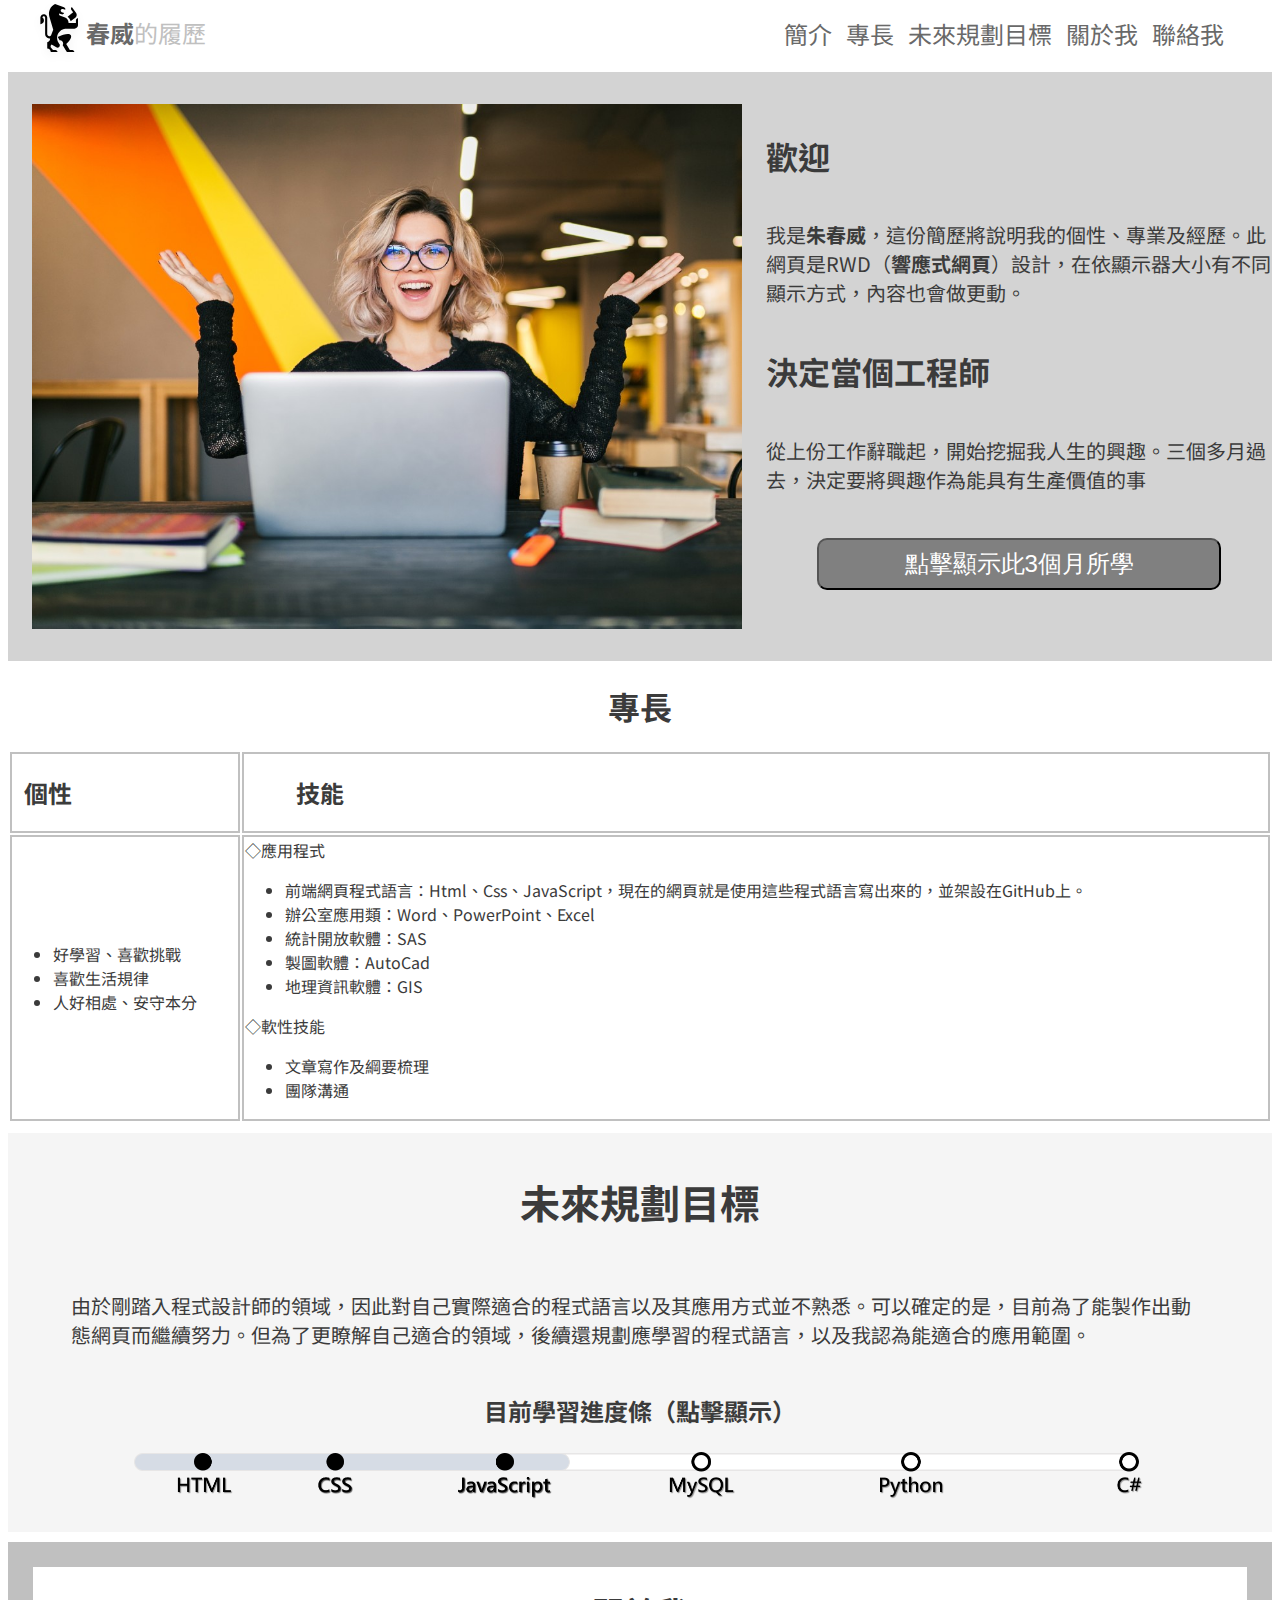
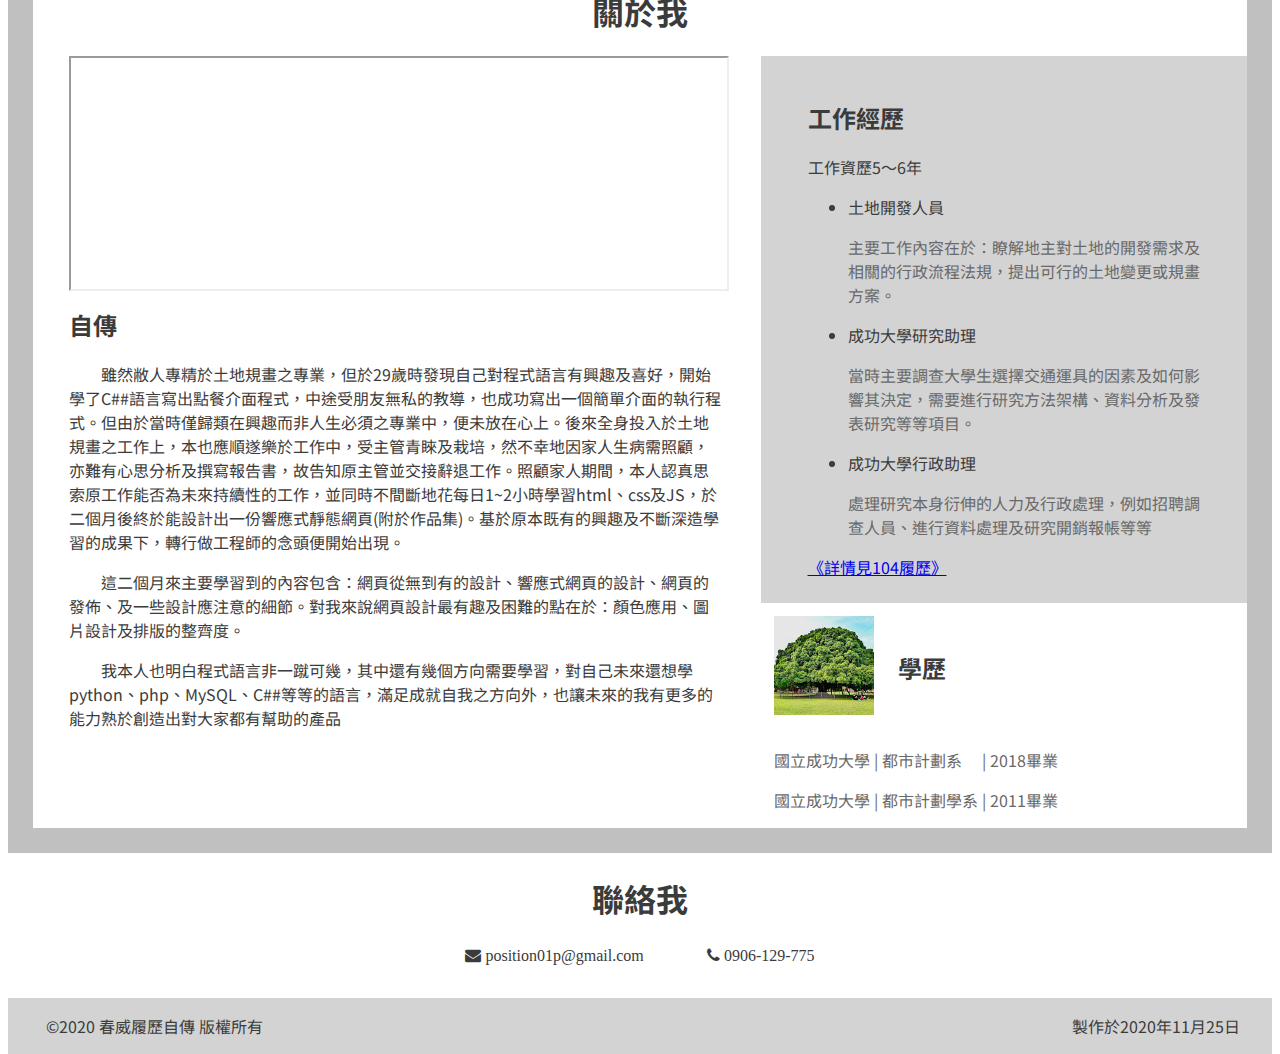
<file: index.html>
<!DOCTYPE html>
<html lang="en">
    <!--
        sec-1保留原樣，將內文改為簡介，即原本的轉職簡介。
        sec-2改名為"sec-1-2"，包括CSS改編，內容為這3個月寫的東西。
        新增sec-2內容寫專長，使用滑過(或點擊)顯示。
        sec-3分為二部分，一部分為長久顯示的簡介，改名為"sec-3.1"，一部分點擊後的顯示，改名為"sec-3.2"。全都納在sec-3內。
    -->
<head>
    <meta charset="UTF-8">
    <meta name="viewport" content="width=device-width, initial-scale=1.0">
    <link rel="stylesheet" type="text/css" href="https://stackpath.bootstrapcdn.com/font-awesome/4.7.0/css/font-awesome.min.css">
    <link href="https://fonts.googleapis.com/css2?family=Noto+Sans+TC&display=swap" rel="stylesheet">
    <link href="css/style.css" type="text/css" rel="stylesheet">
    <title>朱春威的履歷</title>
</head>
<body>
    <header>
        <!--desktop version-->
        <div class="div-header">
            <div class="desktop-logo-part">
                <object data="images/ic-logo.svg" type="image/svg+xml"></object>
                <span class="dimgray"><p> 春威</p></span>
                <span class="silver"><p>的履歷</p></span>
            </div>
            <nav class="desktop-right-part">
                <ul>
                    <li><a href="#sec-1-1">簡介</a></li>
                    <li><a href="#sec-2">專長</a></li>
                    <li><a href="#sec-3">未來規劃目標</a></li>
                    <li><a href="#sec-4">關於我</a></li>
                    <li><a href="#sec-5">聯絡我</a></li>
                </ul>
            </nav>
        
            <!--mobile version-->
            <div class="mobile">
                <span><a href="#sec-1-1"><object class="svg-link" data="./images/Introduction.svg" type="image/svg+xml"></object></a></span>
                <span><a href="#sec-2"><object class="svg-link" data="./images/Skill.svg" type="image/svg+xml"></object></a></span>
                <span><a href="#sec-3"><object class="svg-link" data="./images/Goal.svg" type="image/svg+xml"></object></a></span>
                <span><a href="#sec-4"><object class="svg-link" data="./images/ic-login.svg" type="image/svg+xml"></object></a></span>
                <span><a href="#sec-5"><object class="svg-link" data="./images/ContactME.svg" type="image/svg+xml"></object></a></span>
            </div>
        </div>
    </header>

<!--內文-->
  <div id=section>

<!--section-1-->
    <!--section-1-1-->
    <div id="sec-1-1" >
        <div class="1080">
            <div class="section-1">
                <div class="sec1-left-part">
                    <div class="photo">
                    <img src="./images/banner-funny-happy.jpg"></image>
                    </div>
                </div>
                                                                                                                                                                                                                
                <div class="sec1-right-part">
                    <h1>歡迎</h1>
                    <p>我是<b>朱春威</b>，這份簡歷將說明我的個性、專業及經歷。此網頁是RWD（<b>響應式網頁</b>）設計，在依顯示器大小有不同顯示方式，內容也會做更動。</p>
                    <h1 class="second">決定當個工程師</h1>
                    <span><p>從上份工作辭職起，開始挖掘我人生的興趣。三個多月過去，決定要將興趣作為能具有生產價值的事</p></span>
                    <div id="sohwContent"> </div>
                    
                    <button id="buttonOpen">點擊顯示此3個月所學</button>
                    
                </div>
            </div>
        </div>

    

    <!--section-1-2-->
        <div id="sec-1-2">
            <div class="section-1-2">
                <div class="sec1-2-left-part">
                    <div class="photo">
                        <img src="./images/sect-1-2-Photo/concentrated-girl-surrounded-by-books.jpg">
                    </div>
                    <div class="word">
                        <h1>當網頁工程師的起因是...</h1>
                        <span>
                            <p>一開始只是想做自己的形象網頁，所以嘗試，也從中找到自己的興趣。在不斷試誤、學習及請教中，終於有了一點成果。從無到有的耕耘，那才是自己能體會、瞭解及感到欣喜的過程。所謂滴水能穿石，這也是我從開始學程式最主要的策略及行程，選擇對自己的興趣保持彈性，這樣才跑得久且長。</p>
                        </span>
                    </div>
                </div>
            <!--desktop-->
                <div class="desktop-sec1-2-right-part">
                    
                    <div class="container">
                        <div class="img-container">
                            <img src="images/sect-1-2-Photo/HTML.jpg">
                        </div>
                        <div class="word">
                            <h2>學習Html</h2>
                            <p>主要架構網頁的語法，當中學到網頁的架構組成，網頁的標題及內文、圖片、影片及音源的插入等等。一開始主要使用的框架是Visual Studio，到後來使用GitHub上架網站。</p>
                            <!--<a class="readme" href="#">Read more</a>-->
                        </div>
                    </div>

                    <div class="container">
                        <div class="img-container">
                            <img src="images/sect-1-2-Photo/css-file.png">
                        </div>
                        <div class="word">
                            <h2>學習Css</h2>
                            <p>這部分是我學習靜態網站過程中花最長的時間，Css是Html的美化及延伸，主要是網頁的美工，諸多例如排版、字型及響應式網頁的原理及廣泛地仰賴Css程式的架構。</p>
                            <!--<a class="readme" href="#">Read more</a>-->
                        </div>
                    </div>

                    <div class="container-3">
                        <div class="img-container">
                            <img src="images/sect-1-2-Photo/JavaScript.jpg">
                        </div>                
                        <div class="word">
                            <h2>學習JavaScript</h2>
                            <p>JavaScript為製作動態網頁（互動式網頁）的根基，包含觸發JS公式，本網頁的按鍵為互動式網頁一環。</p>
                            <!--<a class="readme" href="#">Read more</a>-->
                        </div>
                    </div>               
                </div>
                
            
            <!--mobile-->
                <div class="mobile-sec1-2-right-part">
                    
                    <div class="container">
                        <div class="img-container">
                            <img src="images/information-orientation-mobile.jpg">
                        </div>
                        <div class="word">
                            <h2>學習Html</h2>
                            <p>主要架構網頁的語法，當中學到網頁的架構組成，網頁的標題及內文、圖片、影片及音源的插入等等。一開始主要使用的框架是Visual Studio，到後來使用GitHub上架網站。</p>
                            <!--<a class="readme" href="#">Read more</a>-->
                        </div>
                    </div>

                    <div class="container">
                        <div class="img-container">
                            <img src="images/information-campus-mobile.jpg">
                        </div>
                        <div class="word">
                            <h2>學習Css</h2>
                            <p>這部分是我學習靜態網站過程中花最長的時間，Css是Html的美化及延伸，主要是網頁的美工，諸多例如排版、字型及響應式網頁的原理及廣泛地仰賴Css程式的架構。</p>
                            <!--<a class="readme" href="#">Read more</a>-->
                        </div>
                    </div>

                    <div class="container">
                        <div class="img-container">
                        <img src="images/information-guest-lecture-mobile.jpg">
                        </div>
                        <div class="word">
                            <h2>學習JavaScript</h2>
                            <p>JavaScript為製作動態網頁（互動式網頁）的根基，雖說目前我能寫出靜態網頁，但互動式網頁才是我對網頁前端工程師最主要的定位，亦是我目前正在努力的方向</p>
                            <!--<a class="readme" href="#">Read more</a>-->
                        </div>
                    </div>
                                
                </div>
            </div>
        </div>
        <button id="buttonClose">點此收起</button>
    </div>

<!--section-2-->

    <div id="sec-2" class="section-2">
        <div class="sec-2-title">
            <h1>專長</h1>
        </div>
        <div class="desktop-sec-2">
            <table>
            <tr>
                <td class="column1"><h2>個性</h2></td>
                <td class="column2"><h2>技能</h2></td>
            </tr>

            <tr>
                <td class="column1">
                    <ul>
                        <li>好學習、喜歡挑戰</li>
                        <li>喜歡生活規律</li>
                        <li>人好相處、安守本分</li>
                    </ul>
                </td>

                <td class="column2">
                    ◇應用程式
                    <ul>
                        <li>前端網頁程式語言：Html、Css、JavaScript，現在的網頁就是使用這些程式語言寫出來的，並架設在GitHub上。</li>
                        <li>辦公室應用類：Word、PowerPoint、Excel</li>
                        <li>統計開放軟體：SAS</li>
                        <li>製圖軟體：AutoCad</li>
                        <li>地理資訊軟體：GIS</li>
                    </ul>

                    ◇軟性技能
                    <ul>
                        <li>文章寫作及綱要梳理</li>
                        <li>團隊溝通</li>
                    </ul>
                </td>
            </tr>

            </table>
        </div>
    
        <div class="mobile-sec-2">
            <h2>個性</h2>
            <ul>
                <li>好學習、喜歡挑戰</li>
                <li>喜歡生活規律</li>
                <li>人好相處、安守本分</li>
            </ul>
            <h2>技能</h2>
            <p>◇應用程式</p>
                <ul>
                    <li>前端網頁程式語言：Html、Css、JavaScript，現在的網頁就是使用這些程式語言寫出來的，並架設在GitHub上。</li>
                    <li>辦公室應用類：Word、PowerPoint、Excel</li>
                    <li>統計開放軟體：SAS</li>
                    <li>製圖軟體：AutoCad</li>
                    <li>地理資訊軟體：GIS</li>
                </ul>

            <p>◇軟性技能</p>
                <ul>
                    <li>文章寫作及綱要梳理</li>
                    <li>團隊溝通</li>
                </ul>
        </div>
    
    </div>
    


<!--section-3-->
    <div id="sec-3">
        <div class="section-3">
            <div class="sec3-title">
                <h1>未來規劃目標</h1>
            </div>

            <div class="sec3-introduction">
                <p>由於剛踏入程式設計師的領域，因此對自己實際適合的程式語言以及其應用方式並不熟悉。可以確定的是，目前為了能製作出動態網頁而繼續努力。但為了更瞭解自己適合的領域，後續還規劃應學習的程式語言，以及我認為能適合的應用範圍。</p>
            </div>
        
            <div class="introductSchedule">
                <h2>目前學習進度條（點擊顯示）</h2>
            </div>

            <div class="schedule">
                <div class="schedule-photo"><image id="schedule-HTML"  src="./images/schedule-module/schedule-HTML.png"></image></div>
                <div class="schedule-photo"><image id="schedule-css" src="./images/schedule-module/schedule-css.png"></image></div>
                <div class="schedule-photo"><image id="schedule-JS" src="./images/schedule-module/schedule-JS.png"></image></div>
                <div class="schedule-photo"><image id="schedule-MySQL" src="./images/schedule-module/schedule-MySQL.png"></image></div>
                <div class="schedule-photo"><image id="schedule-Python" src="./images/schedule-module/schedule-Python.png"></image></div>
                <div class="schedule-photo"><image id="schedule-C#" src="./images/schedule-module/schedule-C.png"></image></div>

            </div>

            <div class="sec-3-2">
                 <div id="sec-3-contain-1" class="container">
                    <div class="photo-container">
                        <img src="./images/sec-3-2-Photo/course-HTML-cut.jpg">
                    </div>
                    <div class="text-container">
                        <h2>HTML 已完成內容：</h2>
                        　Element　網頁的元素，也稱tag<br>
                        　Structure　網頁的結構<br>
                        　Document Standards　網頁聲明<br>
                        　Tables　網頁表格<br>
                        　Forms　網頁元素中的形式設定<br>
                        　Semantic HTML　網頁的語意</p>
                    </div>
                </div>
            

                <div id="sec-3-contain-2" class="container">
                    <div class="photo-container">
                        <img src="./images/sec-3-2-Photo/curse-css-cut.png">
                    </div>
                    <div class="text-container">
                        <h2>CSS 已完成內容：</h2>
                        <p>　Selectors and Visual Rules　選擇器及撰寫規則<br>
                            　Box Model　盒子模型<br>
                            　Display and Positioning　顯示及定位<br>
                            　Colors　顏色設定<br>
                            　Typography　文字排版<br>
                            　Flex　板模排版<br>
                            　Grid　格線排版<br>
                            　Transition　版面變化<br>
                        </p>
                    </div>
                </div>

                <div id="sec-3-contain-3" class="container">
                    <div class="photo-container">
                        <img src="./images/sec-3-2-Photo/curse-JS-cut.jpg">
                    </div>
                    <div class="text-container">
                        <h2>JavaScript 已完成內容：</h2>
                        <p>　Conditionals　條件表達<br>
                            　Function　公式寫法<br>
                            　Scope　變量範圍<br>
                            　Arrays　數列寫法<br>
                            　Loops　循環列<br>
                            　Iterators　高階函數<br>
                            　Objaects　物件寫法<br>
                            　Classes　分類<br>
                            　Modules　模組<br>
                            　Async-Await　異步處理<br>
                            　Requests　HTTP請求回應<br>
                        </p>
                    </div>
                </div>
            
                <div id="sec-3-contain-4" class="container">
                    <div class="photo-container">
                        <img src="./images/sec-3-2-Photo/curse-MySQL-cut.jpg">
                    </div>
                    <div class="text-container">
                        <h2>MySQL 未來進行內容：</h2>
                        <p>Queries<br>
                            Aggregate Function　函數公式<br>
                            Multiple Tables　多重表格<br>
                            
                        </p>
                    </div>
                </div>

                <div id="sec-3-contain-5" class="container">
                    <div class="photo-container">
                        <img src="./images/sec-3-2-Photo/course-Python-cut.jpg">
                    </div>
                    <div class="text-container">
                        <h2>Python 未來進行內容：</h2>
                        <p>　Function　公式使用<br>
                            　Control-flow　控制流程<br>
                            　List資料結構處理程序<br>
                            　Loops　迴圈程式<br>
                            　Strings　字串物件<br>
                            　Modules　模組創建<br>
                            　Dictionaries　未指定變數組創建<br>
                            　Files　檔案格式轉換<br>
                            　Classes　各類資料轉換<br>
                        </p>
                    </div>
                </div>
                
                <div id="sec-3-contain-6" class="container">
                    <div class="photo-container">
                        <img src="./images/crazy-man-dancing-funny-expression.jpg">
                    </div>
                    <div class="text-container">
                        <h2>其他</h2>
                        <p>學習其他需要由前端轉至後端的程式語言，例如PHP。未來也會持續學習C#等程式，及手機APP程式所需的語言，如Ruby、Kotlin或Swift。
                        </p>
                    </div>
                </div>

            </div>

        </div>
    </div>


<!--section-4--> 
    <div id="sec-4" class="section-4">
        <div class="sec4-title">
            <h1>關於我</h1>
        </div>

        <div class="sec4-container">
            <div class="sec4-left-part">
                <div class="video">
                    <iframe width="100%" height="100%" src="https://www.youtube.com/embed/Y9Vjv38zxfc" allowfullscreen></iframe>
    <!--重要的  <video src=src="https://www.youtube.com/embed/Y9Vjv38zxfc" controls></video>  --> 
                </div>
            <!--desktop-->
                <div class="autobiography">
                    <h2>自傳</h2>
                    <p>　　雖然敝人專精於土地規畫之專業，但於29歲時發現自己對程式語言有興趣及喜好，開始學了C##語言寫出點餐介面程式，中途受朋友無私的教導，也成功寫出一個簡單介面的執行程式。但由於當時僅歸類在興趣而非人生必須之專業中，便未放在心上。後來全身投入於土地規畫之工作上，本也應順遂樂於工作中，受主管青睞及栽培，然不幸地因家人生病需照顧，亦難有心思分析及撰寫報告書，故告知原主管並交接辭退工作。照顧家人期間，本人認真思索原工作能否為未來持續性的工作，並同時不間斷地花每日1~2小時學習html、css及JS，於二個月後終於能設計出一份響應式靜態網頁(附於作品集)。基於原本既有的興趣及不斷深造學習的成果下，轉行做工程師的念頭便開始出現。</p>
                    <p>　　這二個月來主要學習到的內容包含：網頁從無到有的設計、響應式網頁的設計、網頁的發佈、及一些設計應注意的細節。對我來說網頁設計最有趣及困難的點在於：顏色應用、圖片設計及排版的整齊度。</p>
                    <p>　　我本人也明白程式語言非一蹴可幾，其中還有幾個方向需要學習，對自己未來還想學python、php、MySQL、C##等等的語言，滿足成就自我之方向外，也讓未來的我有更多的能力熟於創造出對大家都有幫助的產品</p>
                </div>
            </div>
        <!--desktop-->
            <div class="sec4-right-part">
                <div class="container-color">
                    <div class="work-experiance">
                        <h2>工作經歷</h2>
                        <p>工作資歷5～6年</p>
                        <ul class=experience>
                            <li>土地開發人員</li>
                            <article><p >主要工作內容在於：瞭解地主對土地的開發需求及相關的行政流程法規，提出可行的土地變更或規畫方案。</p></article>
                            <li>成功大學研究助理</li>
                            <article><p >當時主要調查大學生選擇交通運具的因素及如何影響其決定，需要進行研究方法架構、資料分析及發表研究等等項目。</p></article>
                            <li>成功大學行政助理</li>
                            <article><p >處理研究本身衍伸的人力及行政處理，例如招聘調查人員、進行資料處理及研究開銷報帳等等</p></article>
                        </ul>
                        <div>
                            <a class="104" href="https://pda.104.com.tw/profile/share/1XcxeK3YE0MJ7ood4PDpzN4W3htnD6F4">《詳情見104履歷》</a>
                        </div>
                    </div>
                </div>

                <div class="education">
                    <div class="photoAndTitle">
                        <div class="education-photo"><img src="./images/Cheng-Kung-University-cut.png"></div>
                        <h2>學歷</h2>
                    </div>
                    <div class="education-contain">
                        <p>國立成功大學 | 都市計劃系　 | 2018畢業</p>
                        <p>國立成功大學 | 都市計劃學系 | 2011畢業</p>
                    </div>
                </div>            
            </div>

        </div>
    </div>

<!--section-5-->
    <div id="sec-5" class="section-5">
        <h1>聯絡我</h1>
        <div class="contectMe">
        <div class="email"><i class="fa fa-envelope" aria-hidden="true"> position01p@gmail.com </i></div>
        <div class="phone"><i class="fa fa-phone" aria-hidden="true"> 0906-129-775 </i></div>
        </div>
    </div>

</div><!--id=section-->
</body>



<footer>
    <div class="footer-container">
        <div class="left-part">
            <p>©2020 春威履歷自傳 版權所有</p>
        </div>
        <div class="right-part">
            <p>製作於2020年11月25日</p>
        </div>
    </div>
</footer>
<script src='./JavaScript/main.js'></script>
    </div>
</file>
<file: css/style.css>
html{
    font-family: 'Noto Sans TC', sans-serif;
    scroll-behavior: smooth;
}

/*很重要，為了讓svg圖案能有超連結*/
object{
    pointer-events: none;
}

/*開闔內容設定*/
#sec-1-2{
    display: none;
}

/*navigation*/
.div-header{
    position: fixed;
    z-index: 100;
    height:64px;
    width:100%;
    background-color: white;
    /*header設置flex並排列*/
    display: inline-flex;
    justify-content: space-between;
    margin-top:-0.5rem;
}

#section{
    position: relative;
    top:64px;
    display: flex;
    flex-wrap: wrap;
}




@media only screen and (min-width:760px){
/*Header-start*/
   


    header .mobile{
        display: none;
    }

    header .desktop-logo-part{
        height: 100%;
        width: 240px;
        display: inline-flex;
        margin-left:24px;

        /*文字大小*/
        font-size: 1.5rem;

        }
    /*logo區塊-文字高度置中對齊*/
    header .desktop-logo-part span{
        display:inline-flex;
        flex-direction: column;
        justify-content: center;
    }
    
    /*logo的文字顏色*/
    header .desktop-logo-part .dimgray{
        color:dimgray;
        font-weight: bold;
    }

    header .desktop-logo-part .silver{
        color:silver;
    }

    header .desktop-right-part{
        display: inline-flex;
        margin-right:5%;
        height: 100%;
        max-width: 1000px;
        min-width: 480px;
        
    }


    header .desktop-right-part ul{
        display: flex;
        flex-wrap: nowrap;
        justify-content: space-between;
        /*重要*/list-style: none;
        height:auto;
        width:100%; 
        
    }

    header .desktop-right-part li a{
        display: block;
        color:dimgray;
        font-size:1.5rem;
        /*重要*/text-decoration: none;

    }
   
/*Header-end*/

/*section-1-start*/
    .section-1{
        background-color: lightgray;
        display:flex;
        width:100%;
        height: auto;
    }


    .section-1 .sec1-left-part{
        width:60%;
        height: auto;
        overflow: hidden;
    }

    .sec1-left-part .photo{
        margin:32px 24px;

    }

    .sec1-left-part img{
        width:100% ;
        height: auto;
        display:block;

    }

    .section-1 .sec1-right-part{
        width:40%;
        text-align: left;
        display: flex;
        flex-direction: column;
        justify-content: center;
        color: rgb(59, 59, 59);
    }

    .section-1 .sec1-right-part span{

        width: 100%;
        height: auto;
    }

    .section-1 .sec1-right-part h1{
        text-align: left;
    }

    .section-1 .sec1-right-part p{
        font-size: 1.25em;
    }



    #buttonOpen{
        display:block;
        background-color: gray ;
        text-align: center;
        width: 80%;
        height:auto;
        border-radius: 10px;
        margin: 24px auto 32px auto;
        padding: 8px 0;
        cursor: pointer;

        color: white;
        text-decoration: none;
        font-size: 24px;
    }

    #buttonClose{
        display:none;
        background-color: gray ;
        text-align: center;
        width: 80%;
        height:auto;
        border-radius: 10px;
        margin: 24px auto 32px auto;
        padding: 8px 0;
        cursor: pointer;

        color: white;
        text-decoration: none;
        font-size: 24px;
    }

    #buttonOpen:hover, #buttonClose:hover{
        background-color: white;
        color: dimgray;
        font-weight: bold;
    }

/*section-1-end*/

/*section-1-2-start*/    /*開闔內容*/
    .mobile-sec1-2-right-part{
        display: none;
    }

    .section-1-2{
        background-color: white;
        width: 100%;
        height: auto;
        display: inline-flex;
    }

    .sec1-2-left-part{
        width: 60%;
        height: auto;
    }


    .sec1-2-left-part .photo{
        width: auto;
        height: auto;
        margin: 32px 24px 0 32px;
        overflow: hidden; 
    }

    .sec1-2-left-part .photo img{
        width: 100%;
        height: auto;
        display: block;
    }

    .sec1-2-left-part .word{
        width: auto;
        height: auto;
        padding-bottom:32px ;
        margin-left: 32px;
    }

    .sec1-2-left-part .word h1{
        font-size: 2.5rem;
        color: rgb(59, 59, 59);
    }

    .sec1-2-left-part .word p{
        font-size: 1.25rem;
        color: rgb(59, 59, 59);
    }

    .sec1-2-left-part .hiring-com{
        padding-top: 1rem;
    }


    .desktop-sec1-2-right-part{
        width: 40%;
        height: auto;
        display:inline-flex;
        flex-direction: column;
        justify-content: space-around;
    }

    .img-container{
        width: 35%;
        height: auto;
        margin: auto 5%;

    }

    .desktop-sec1-2-right-part img{
        width:100%;
        height: auto;
        display: block;
    }

    .desktop-sec1-2-right-part .container{
        display: inline-flex;
        align-content: center;
        flex-wrap: nowrap;

    }

    .container-3{
        display: inline-flex;
        flex-wrap: nowrap;
        background-color: Gainsboro;
    }

    .desktop-sec1-2-right-part .word{
        width: 65%;
        height: auto;
        overflow: hidden;
        color: rgb(59, 59, 59);
    }

    .readme{
        text-decoration: none;
        color: rgb(59, 59, 59);
    }

/*section-1-2-end*/


/*section-2-start*/
    .section-2{
        width: 100%;
        height: auto;
    }

    .sec-2-title{
        text-align: center;
        color:rgb(59, 59, 59); 
        width: 100%;
        height: auto;
    }

    table{
        width: 100%;
    }

    .section-2 td{
        color:rgb(59,59,59);
        border: 2px solid silver;
    }    


    .section-2 h2{
        margin-left:5%;
    }

    .mobile-sec-2{
        display:none;
    }
/*section-2-end*/

/*section-3-start*/
    .section-3{
        background-color: WhiteSmoke;
        width: 100%;
        height: auto;
        display: flex;
        flex-wrap: wrap;
        margin: 10px 0 10px 0;
        padding-bottom: 10px;
    }

    .section-3 .sec3-title{
        width: 100%;
        height: auto;
        text-align: center;
    }

    .section-3 .sec3-title h1{
        margin: 1em auto;
        color: rgb(59, 59, 59);
        font-size: 2.5rem;
    }

    .section-3 .sec3-introduction{
        width: 97.5%;
        height: auto;
        margin: 0 5% ;
        color: rgb(59, 59, 59);
    }

    .sec3-introduction p{
        font-size: 1.25rem;
    }

    #sec-3 .introductSchedule{
        display: block;
        width: 100%;
        height:auto;
        margin:auto;
        text-align: center;
    }

    #sec-3 h2{
        font-size: 1.5rem;
        color: rgb(59,59,59);
        margin: 1.5rem auto;
    }
     
    /*schedule進度條*/
    .schedule{
        display:inline-flex;
        width: 80%;
        height: 50px;
        margin: auto auto 20px auto;
        /*border:2px solid red;*/
    }

    .schedule-photo{
        display:block;
        cursor:pointer;
    }

    .schedule-photo img{
        width:100%;
        height: auto;
    }

/*sec-3-2互動式部分*/
    .section-3 .sec-3-2{
        display: inline-flex;
        flex-wrap: wrap;
        width: 100%;
        height:auto;

        
    }

    .sec-3-2 .container{
        margin: auto;
        width:90%;
        height: 100%;

    }

    .sec-3-2 .photo-container{
        display:block;
        width: 40%;
        height: auto;
        overflow: hidden;
        margin:auto;
    }

    .section-3 .photo-container img{
        display: block;
        width: 100%;
        height:auto;
    }

    .section-3 .text-container{
        width: 60%;
        height: auto;
        color: rgb(59, 59, 59);
        font-size: 1em;
        margin-left: 5%;
    }

    /*決定開闔部分*/
    #sec-3-contain-1{
        display:none;
    }
    #sec-3-contain-2{
        display:none;
    }
    #sec-3-contain-3{
        display:none;
    }
    #sec-3-contain-4{
        display:none;
    }
    #sec-3-contain-5{
        display:none;
    }
    #sec-3-contain-6{
        display:none;
    }




/*section-3-end*/

/*section-4-start*/
.section-4 {
    position: relative;
    /*top: 64px;*/
    display: flex;
    flex-wrap: wrap;
    border: 25px solid silver;
}

.section-4 .sec4-title{
    width: 100%;
    height: auto;
    text-align:center ;
    color: rgb(59, 59, 59);
}

.sec4-container{
    display: inline-flex;
}

.sec4-container .sec4-left-part {
    width: 60%;
    height: auto;
}

.sec4-container .sec4-right-part{
    width: 40%;
    height: auto;
}

.sec4-right-part{
    display: flex;
    flex-wrap: wrap;
    align-content: flex-start;
    justify-content: center;
}

.sec4-left-part .video{
    width: 90%;
    height: 30%;
    margin: auto;
    text-align: center;

}

.video iframe{
    width: 100%;
    height: 100%;

}



.sec4-right-part .container-color{
    width: 100%;
    height: auto;
    display: inline-flex;
    background-color: lightgray;
    padding:5% 5%;
}

.sec4-right-part .container{
    width: 100%;
    height: auto;
    display: inline-flex;
    padding:5% 5%;
}

.sec4-left-part .autobiography{
    width: 90%;
    height: auto;
    margin: auto;
    color: rgb(59, 59, 59);
}

.sec4-right-part .work-experiance{
    width:90%;
    height: auto;
    display: block;
    margin-left:5%;
}

.sec4-right-part .work-experiance h2,.sec4-right-part .work-experiance p{
    color: rgb(59, 59, 59);;
}

.sec4-right-part .work-experiance ul{
    color: rgb(59, 59, 59);
}

.sec4-right-part article p{
    color:dimgray!important;
}

.sec4-right-part .education{
    width: 100%;
    height: auto;
    display:inline-flex;
    flex-direction: column;
    color: rgb(59,59,59);
}

.sec4-right-part .education .photoAndTitle{
    display: inline-flex;
    text-align: center;
    color:rgb(59,59,59);
}

.education-photo{
    display: block;
    margin: 2.5%;
}

.education-photo img{
    width: 100%;
    height: auto;
}

.education h2{
    margin:auto auto auto 2.5%;
    text-align: center;

}

.sec4-right-part .education p{
    color:dimgray;
    margin-left: 2.5%;
}
/*section-4-end*/


/*section-5-start*/
.section-5{
    width: 100%;
    height: auto;
    color: rgb(59, 59, 59);
}

.section-5 h1{
    text-align: center;
}

.section-5 .contectMe{
    display: inline-flex;
    justify-content: center;
    width: 100%;
    height: auto;
    margin-bottom: 2.5%;
}

.section-5 .phone{
    margin-left: 5%;
}
/*section-5-end*/

/*footer-start*/
    .footer-container{
        width: 100%;
        height: auto;
        display: inline-flex;
        flex-wrap:nowrap ;
        justify-content: space-between;
        position: relative;
        top:64px;
        background-color: lightgray;

    }

    .footer-container .left-part{
        margin-left: 3%;
        color:rgb(59,59,59);

    }

    .footer-container .right-part{
         margin-right: 2.5%;
         color:rgb(59,59,59);         

    }
/*footer-end*/
}

/*半個desktop*/ /*760px~1080px*/


/*mobile*/
@media only screen and (max-width:760px){
    /*Header-start*/
        .desktop-logo-part{
            display: none;
        }
    
        .desktop-right-part{
            display: none;
        }
    
        .mobile{
            height: 100%;
            width: 100%;
            display: inline-flex;
            justify-content: space-around;
        }
    
        .mobile span{
            /*將裏頭的object高度置中*/
            display: inline-flex;
            flex-direction: column;
            justify-content: center;
            width: auto;
            height: 90%;

        }

        .mobile a{
            width: auto;
            height: 100%;
        }

        .mobile span .svg-link{
            width: auto;
            height: 50%;
            margin-top: 50%;
  
        }
    
    /*section-1-start*/
        .section-1{
            /*position: relative;*/
            /*top:64px;*/
            background-color: silver;
            display:flex;
            flex-wrap: wrap;
            width:100%;
            height: auto;
        }
        
        .section-1 img{
            display: block;
            width:100%;
            height: auto;
        }
    
        .section-1 .sec1-right-part{
            width:100%;
            text-align: left;
            display: flex;
            flex-wrap: wrap;
            color: rgb(59, 59, 59);
            margin-left: 16px;
        }
    
        .section-1 .sec1-right-part h1{
            font-size: 2rem;
            font-weight: bold;
            text-align: left;
            margin: 5% auto auto auto;
        }

        .section-1 .sec1-right-part h1.second{
            font-size: 1.5rem;
            font-weight: bold;
            text-align: left;
            margin: 5% auto auto auto;
        }
    
        .section-1 .sec1-right-part p{
            font-size: 1.25rem;
        }
    
        .section-1 .sec1-right-part #sohwContent{
            display:none;
            font-size: 24px;
        }
    
        .sec1-right-part #buttonOpen{
            display:block;
            background-color: gray ;
            text-align: center;
            width: 100%;
            height:auto;
            border-radius: 10px;
            margin: 24px auto 32px auto;
            padding: 8px 0;
    
            color: white;
            text-decoration: none;
            font-size: 24px;
        }
    
        #buttonClose{
            display:none;
            background-color: gray ;
            text-align: center;
            width: 80%;
            height:auto;
            border-radius: 10px;
            margin: 24px auto 32px auto;
            padding: 8px 0;
    
            color: white;
            text-decoration: none;
            font-size: 24px;
        }
    
    
    
    /*section-1-end*/
    
    /*section-1-2-start*/
        .sec1-2-left-part{
            width: 100%;
            height: auto;
        }
    
        .sec1-2-left-part .photo{
            margin: 2.5% auto;
            width: 100%;
            height: auto;
            overflow: hidden;
        }
    
        .sec1-2-left-part .word h1{
            font-size: 2rem;
            text-align: center;
            color: rgb(59, 59, 59);
        }
    
        .sec1-2-left-part .word p{
            margin: 0 2.2%;
            text-align: left;
            color: dimgray;
            font-size: 1.25rem;
        }
    
        .sec1-2-left-part .photo img{
            width: 100%;
            height: auto;
            display: block;
        }
    
        .desktop-sec1-2-right-part{
            display: none;
        }
    
        .mobile-sec1-2-right-part{
            /*position: relative;*/
            /*top:64px;*/
        }
    
        .mobile-sec1-2-right-part .container{
            margin: 2.5%;
            overflow: hidden;
        }
    
        .mobile-sec1-2-right-part img{
            display: none;
            width: 100%;
            height: auto;
        }
    
        .mobile-sec1-2-right-part h2{
            color: rgb(59, 59, 59);
            font-size: 1.5rem;
        }

        .mobile-sec1-2-right-part .word{
            color: rgb(59, 59, 59);
            margin-left: 5%;
            font-size: 1.25rem;
        }
    
        .mobile-sec1-2-right-part .word a{
            text-decoration: none;
            color: rgb(59, 59, 59);
        }
    
    /*section-1-2-end*/
    
    /*section-2-start*/
        #sec-2 > div.desktop-sec-2{
            display: none;
        }

        #sec-2 {
            background-color: rgb(240, 240, 240);
        }

        .sec-2-title{
            text-align: center;
            color:rgb(59, 59, 59); 
            width: 100%;
            height: auto;
        }

        .section-2 li,.section-2 p{
            margin-left:5%;
            color:rgb(59,59,59);
        }    
    
    
        .section-2 h2{
            margin-left:5%;
            color:rgb(59,59,59);
        }

    /*section-2-end*/

    /*section-3-start*/
        #sec-3{
            width: 100%;
        }
    
        .section-3{
            
            /*position: relative;*/
            /*top: 64px;*/
            text-align: center;
            width: 100%;
            height: auto;
        }
    
        .section-3 .sec3-title h1{
            color: rgb(59, 59, 59);
            font-size: 2.5rem;
        }
    
        .section-3 .sec3-introduction{
         display: none;
        }

        #sec-3 .introductSchedule{
            display: block;
            width: 100%;
            height:auto;
            margin:auto;
            text-align: center;
            color: rgb(59, 59, 59);
        }
    
        #sec-3 h2{
            font-size: 1.5rem;
            margin: 1.5rem auto;
        }

        .schedule{
            display:inline-flex;
            width: 100%;
            height: 50px;
            margin: auto auto 20px auto;
            /*border:2px solid red;*/
        }
    
        .schedule-photo{
            display:block;
            cursor:pointer;
        }
    
        .schedule-photo img{
            width:100%;
            height: auto;
        }


        /*sec-3-2互動式部分*/
    .section-3 .sec-3-2{
        display: inline-flex;
        flex-wrap: wrap;
        width: 100%;
        height:auto;
    }

    .sec-3-2 .container{
        margin: auto;
        width:90%;
        height: 100%;

    }

    .sec-3-2 .photo-container{
        display:none      
    }

    .section-3 .text-container{
        position: relative;
        width: 90%;
        height: auto;
        font-size: 1em;
        margin-left: 5%;
        text-align: left;
        z-index: 2;
        color:black;
    }


    #sec-3 .sec3-2  h2{
        color:white;
    }

    .sec-3-2 .container img{
        position:none;

    }


    /*決定開闔部分*/
    #sec-3-contain-1{
        display:none;
        position: relative;
        left: 0;
        top: 0;
        width: 100%;
        height: auto;
        z-index: 1;
        opacity: 0.7;
        background-image: url('https://raw.githubusercontent.com/position01p/Cun-Wei-Introduction/main/images/sec-3-2-Photo/course-HTML-cut-opacity.jpg');
        background-repeat: no-repeat;
        background-position: 50% 0;
        background-size: cover;
    }
    #sec-3-contain-2{
        display:none;
        position: relative;
        left: 0;
        top: 0;
        width: 100%;
        height: auto;
        z-index: 1;
        opacity: 0.7;
        background-image: url('https://raw.githubusercontent.com/position01p/Cun-Wei-Introduction/main/images/sec-3-2-Photo/curse-css-cut-opacity.jpg');
        background-repeat: no-repeat;
        background-position: 50% 0;
        background-size: cover;
    }
    #sec-3-contain-3{
        display:none;
        position: relative;
        left: 0;
        top: 0;
        width: 100%;
        height: auto;
        z-index: 1;
        opacity: 0.7;
        background-image: url('https://raw.githubusercontent.com/position01p/Cun-Wei-Introduction/main/images/sec-3-2-Photo/curse-JS-cut-opacity.jpg');
        background-repeat: no-repeat;
        background-position: 50% 0;
        background-size: cover;
    }
    #sec-3-contain-4{
        display:none;
        position: relative;
        left: 0;
        top: 0;
        width: 100%;
        height: auto;
        z-index: 1;
        opacity: 0.7;
        background-image: url('https://raw.githubusercontent.com/position01p/Cun-Wei-Introduction/main/images/sec-3-2-Photo/curse-MySQL-cut-opacity.jpg');
        background-repeat: no-repeat;
        background-position: 50% 0;
        background-size: cover;
    }
    #sec-3-contain-5{
        display:none;
        position: relative;
        left: 0;
        top: 0;
        width: 100%;
        height: auto;
        z-index: 1;
        opacity: 0.7;
        background-image: url('https://raw.githubusercontent.com/position01p/Cun-Wei-Introduction/main/images/sec-3-2-Photo/course-Python-cut-opacity.jpg');
        background-repeat: no-repeat;
        background-position: 50% 0;
        background-size: cover;
        }
    #sec-3-contain-6{
        display:none;
        position: relative;
        left: 0;
        top: 0;
        width: 100%;
        height: auto;
        z-index: 1;
        opacity: 0.7;
        background-image: url('https://raw.githubusercontent.com/position01p/Cun-Wei-Introduction/main/images/sec-3-2-Photo/course-C%23-cut-opacity.jpg');
        background-repeat: no-repeat;
        background-position: 50% 0;
        background-size: cover;
    }
    
    /*section-3-end*/
    
    /*section-4-start*/
        .section-4{
            position: relative;
            top: 64px;
            background-color: rgb(240, 240, 240);
        }

        .section-4 .sec4-title{
            width: 100%;
            height: auto;
            text-align: center;
            color: rgb(59,59,59);
        }

        .sec4-left-part .video{
            width: 90%;
            height: auto;
            margin: auto;
            text-align: center;
        }
        
        .video iframe{
            width: 100%;
            height: auto;
        }
  

        .section-4 .sec4-container .autobiography{
            display: none;
        }

        .sec4-right-part .work-experiance{
            width:100%;
            height: auto;
            display: block;
            padding-bottom: 5%;
            border-top: 5px solid silver;
            border-bottom: 5px solid silver;
        }

        .sec4-right-part .work-experiance h2,.sec4-right-part .work-experiance p{
            color: rgb(59, 59, 59);
            margin:auto 10% auto 5%;
        }
        
        .sec4-right-part .work-experiance ul{
            color: rgb(59, 59, 59);
            margin-left:10%;
        }

        
        .work-experiance div{
            width: 60%;
            height: auto;
            text-align: center;
            right: 10px;
        }
        
        .sec4-right-part article p{
            color:dimgray!important;
        }
        
        .sec4-right-part .education{
            width: 100%;
            height: auto;
            display:inline-flex;
            flex-direction: column;
            color: rgb(59,59,59);
        }
        
        .sec4-right-part .education .photoAndTitle{
            display: inline-flex;
            text-align: center;
            color:rgb(59,59,59);
        }
        
        .education-photo{
            display: block;
            margin: 2.5%;
        }
        
        .education-photo img{
            width: 75%;
            height: auto;
        }
        
        .education h2{
            margin:auto auto auto 2.5%;
            text-align: center;
        
        }
        
        .sec4-right-part .education p{
            color:dimgray;
            margin-left: 2.5%;
        }


        
    /*section-4-end*/

    /*section-5-start*/
        .section-5{
            position:relative;
            top: 64px;
            width: 100%;
            height: auto;
            color: rgb(59, 59, 59);
            background-color: lightgray;
            border-top: 15px solid white;
        }

        .section-5 h1{
            text-align: center;
        }

        .section-5 .contectMe{
            display: inline-flex;
            justify-content: center;
            width: 100%;
            height: auto;
            margin-bottom: 2.5%;
        }

        .section-5 .phone{
            margin-left: 5%;
        }
/*section-5-end*/
    
    /*footer-start*/
        .footer-container{
            width: 100%;
            height: auto;
            display: inline-flex;
            flex-wrap:nowrap ;
            justify-content: space-between;
            position: relative;
            top:64px;
    
        }
        .right-part{
            display: none;
        }
    
        .left-part{
            width: 100%;
            height: auto;
            position: relative;
            top: 64px;
    
            color: rgb(59,59,59);
            padding:5% 5%;
        }
        /*footer-end*/
        }
</file>
